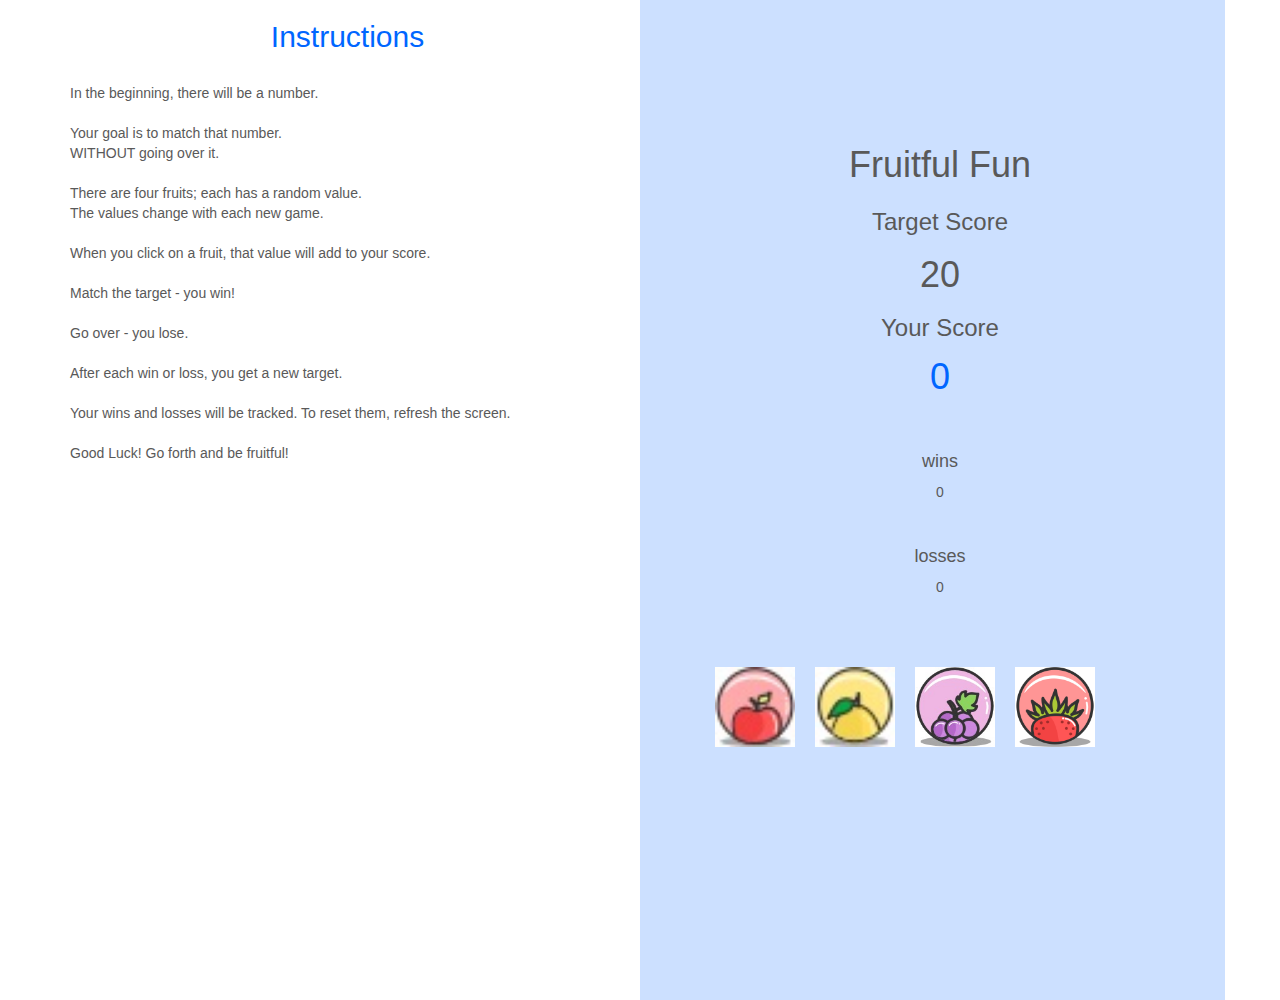
<file: index.html>
<!DOCTYPE html>
<html lang="en-us">

<head>
    <meta charset="UTF-8">
    <title>Week Four Game</title>
    <link rel="stylesheet" href="assets/css/reset.css" type="text/css" />
    <link rel="stylesheet" href="https://maxcdn.bootstrapcdn.com/bootstrap/3.3.6/css/bootstrap.min.css">
    <link rel="stylesheet" href="assets/css/styles.css" type="text/css" />
    <script src="https://cdnjs.cloudflare.com/ajax/libs/jquery/3.2.1/jquery.min.js"></script>
</head>

<body>
    <script type="text/javascript" src="./assets/javascript/game.js"></script>
    <div class="container">
        <div class=" row ">
            <div class="col-md-6 " id="leftside ">
                <topLine>
                    <h2>Instructions</h2>
                </topLine>
                <section>
                    <p> In the beginning, there will be a number. <br><br> Your goal is to match that number. <br> WITHOUT going over it. <br><br> There are four fruits; each has a random value. <br> The values change with each new game. <br><br> When you
                        click on a fruit, that value will add to your score. <br><br> Match the target - you win! <br><br> Go over - you lose. <br><br> After each win or loss, you get a new target. <br><br> Your wins and losses will be tracked. To reset
                        them, refresh the screen. <br><br> Good Luck! Go forth and be fruitful! </p>
                </section>
            </div>
            <div class="col-md-6" id="centercontainer">
                <div id="centerTop">
                    <h1>Fruitful Fun</h1>
                </div>
                <div class="random-number" id="random-number">
                    <p id="ptarg">Target Score</p>
                    <p id="ptarget">TARGET</p>
                </div>
                <div>
                    <h3 id="YourScore">Your Score</h3>
                    <p id="Score">0</p>
                </div>
                <div id="wcount">
                    <h4>wins</h4>
                    <p id="wins">0</p>
                </div>
                <div id="lcount">
                    <h4>losses</h4>
                    <p id="losses">0</p>
                </div>

                <div id="fruits">
                    <section>
                        <img src="assets/images/Apple.jpg" class="button " id="apple ">
                        <img src="assets/images/Lemon.jpg" class="button " id="lemon ">
                        <img src="assets/images/Grape.jpg" class="button " id="grape ">
                        <img src="assets/images/Strawberry.jpg " class="button " id="strawberry ">
                    </section>
                </div>
            </div>


        </div>
    </div>

</body>

</html>
</file>
<file: assets/css/styles.css>
body {
    box-sizing: border-box;
}

#centerTop {
    margin: auto;
    text-align: center;
    font-size: 48px;
    width: 80%;
    padding-top: 25px;
    margin-top: 50px;
    color: #0066ff;
}

h1 {
    font-family: "Brush Script", sans-serif;
    font-size: 36;
    color: #595959;
}

h2 {
    font-family: 'Arial Black', sans-serif;
    color: #0066ff;
}

h3 {
    font-family: 'Arial Black', sans-serif;
    font-size: 24;
    color: #595959;
}

h4 {
    font-family: 'Arial Black', sans-serif;
    color: #595959;
}

p {
    font-family: 'Arial', sans-serif;
    color: #595959;
}

topLine {
    text-align: center;
    width: 50%;
    padding-top: 25px;
    margin-top: 50px;
    padding-bottom: 200px;
    padding-right: 50px;
    color: #0066ff;
}

#leftside {
    background-color: #e6e6ff;
    font-family: Arial, sans-serif;
    text-align: left;
    font-size: 18px;
    color: #595959;
    padding-left: 50px;
    padding-top: 100px;
    min-height: 1000px;
}

.col-md-3 {
    margin: 0;
}



.random-number {
    margin: auto;
    height: 150px;
    width: 150;
    padding: 10px;
    color: #595959;
}

#random-number {
    margin: auto;
    text-align: center;
    font-size: 48;
    width: 30%;
    padding-top: 10px;
    padding-bottom: 50px;
    color: #595959;
    height: 100px;
}

#fruits {
    margin: auto;
    height: 200px;
    border: 5px;
    border-color: black;
    padding: 50px;
    text-align: center;
}

#ptarg {
    font-size: 24px;
    color: #595959;
}

#ptarget {
    font-size: 36px;
    color: #595959;
}

#yourScore {
    font-size: 24px;
    text-align: center;
    margin-bottom: 50px;
    color: #595959;
}

#Score {
    font-size: 36px;
    text-align: center;
    margin-bottom: 50px;
    color: #0066ff;
}

#lcount {
    margin: auto;
    text-align: center;
    color: red;
}

#wcount {
    margin: auto;
    text-align: center;
    color: red;
    padding-bottom: 25px;
}

.button {
    display: inline-block;
    width: 80px;
    margin: 10px;
    float: left;
}

#centercontainer {
    background-color: #cce0ff;
    padding-top: 50px;
    color: #595959;
    min-height: 1000px;
    text-align: center;
    padding-right: 0;
    margin: auto;
}
</file>
